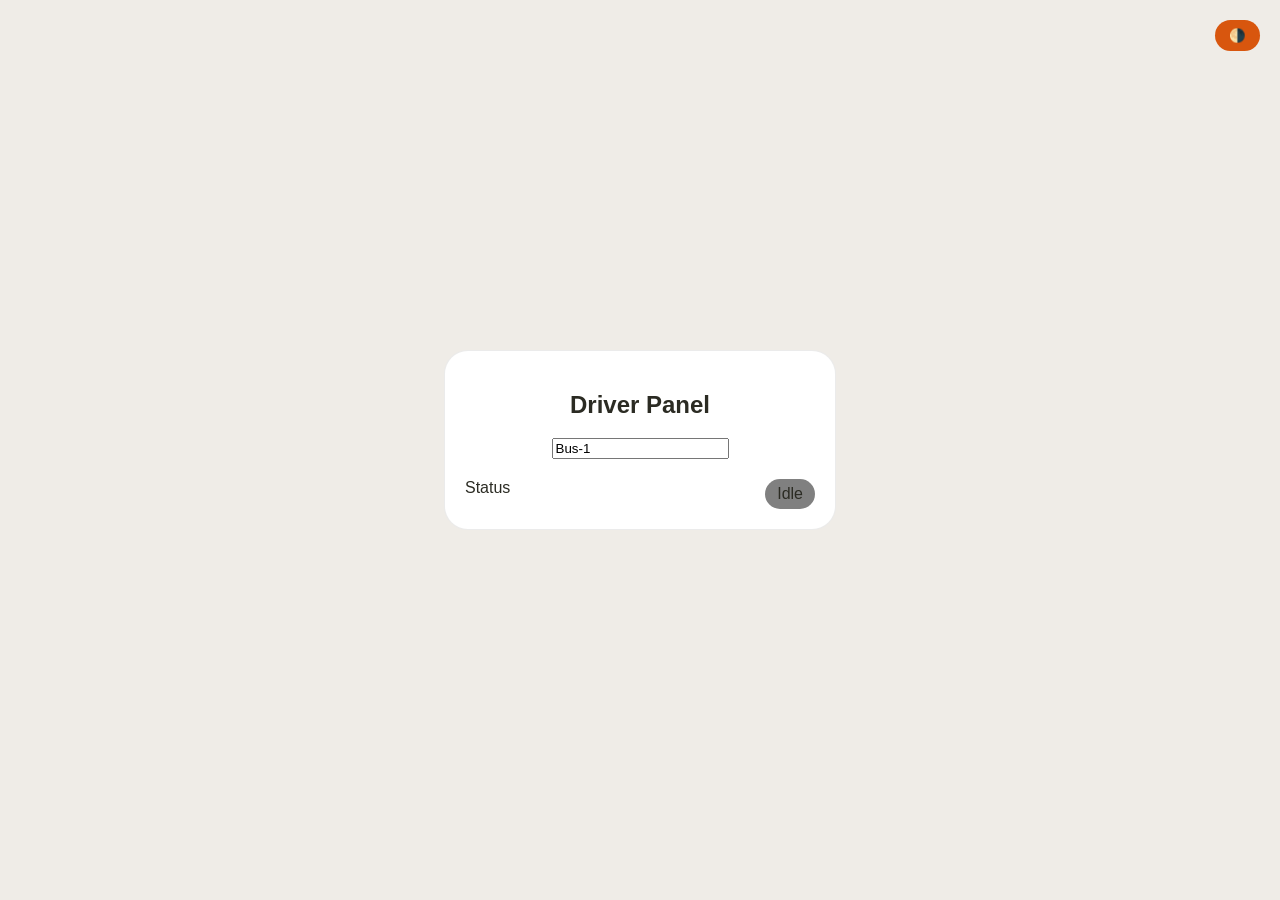
<file: driver.html>
<!DOCTYPE html>
<html>
<head>
<meta charset="UTF-8">
<title>Driver Panel</title>
<link rel="stylesheet" href="./style.css">
</head>

<body>

<button id="theme-toggle" class="pill-button theme-btn">🌗</button>

<div class="driver-shell">
  <div class="driver-card glass">

    <h2>Driver Panel</h2>

    <input id="bus-id-input" value="Bus-1">

    <div class="driver-status-row">
      <span>Status</span>
      <span id="driver-status" class="status-badge idle">Idle</span>
    </div>

  </div>
</div>

<script>
const API = 'https://college-bus-tracking-system-zeam.onrender.com/update';

/* THEME */
const toggleBtn = document.getElementById("theme-toggle");

if(localStorage.getItem("theme") === "dark"){
  document.body.classList.add("dark");
}

toggleBtn.onclick = () => {
  document.body.classList.toggle("dark");
  localStorage.setItem("theme",
    document.body.classList.contains("dark") ? "dark" : "light"
  );
};

/* STATUS */
function setStatus(text, cls){
  const el = document.getElementById('driver-status');
  el.textContent = text;
  el.className = "status-badge " + cls;
}

/* GPS SEND */
function sendLocation() {

  if(location.protocol !== "https:" && location.hostname !== "localhost"){
    setStatus("HTTPS Needed", "offline");
    return;
  }

  if (!navigator.geolocation) {
    setStatus("No GPS", "offline");
    return;
  }

  navigator.geolocation.getCurrentPosition(async pos => {

    setStatus("Sending", "sending");

    try {
      await fetch(API, {
        method: 'POST',
        headers: {'Content-Type':'application/json'},
        body: JSON.stringify({
          bus_id: document.getElementById('bus-id-input').value.trim() || "Bus-1",
          lat: pos.coords.latitude,
          lng: pos.coords.longitude
        })
      });

      setStatus("Live", "live");

    } catch {
      setStatus("Offline", "offline");
    }

  }, () => {
    setStatus("Denied", "offline");
  });
}

setInterval(sendLocation, 4000);
</script>

</body>
</html>
</file>
<file: style.css>
:root {
  --bg: #EFECE7;
  --card: #ffffff;
  --text: #2B2B23;
  --accent: #D8560E;
  --border: rgba(0,0,0,0.08);
}

body.dark {
  --bg: #2B2B23;
  --card: #1E1E1E;
  --text: #EFECE7;
  --border: rgba(255,255,255,0.08);
}

body {
  margin:0;
  font-family: Arial;
  background: var(--bg);
  color: var(--text);
}

.app-shell {
  max-width:1200px;
  margin:auto;
  padding:20px;
}

.glass {
  background: var(--card);
  border-radius:24px;
  padding:20px;
  margin-bottom:20px;
  border:1px solid var(--border);
}

.app-header {
  display:flex;
  justify-content:space-between;
  align-items:center;
}

.header-controls {
  display:flex;
  gap:10px;
  align-items:center;
}

.live-dot {
  width:10px;
  height:10px;
  border-radius:50%;
  background: var(--accent);
}

.controls {
  display:flex;
  justify-content:space-between;
}

select {
  padding:8px;
  border-radius:8px;
}

.map-frame {
  height:450px;
  border-radius:20px;
}

.pill-button {
  background: var(--accent);
  border:none;
  padding:8px 14px;
  border-radius:999px;
  color:white;
  cursor:pointer;
}

.theme-btn {
  position:absolute;
  top:20px;
  right:20px;
}

.driver-shell {
  min-height:100vh;
  display:flex;
  justify-content:center;
  align-items:center;
}

.driver-card {
  width:100%;
  max-width:350px;
  text-align:center;
}

.driver-status-row {
  display:flex;
  justify-content:space-between;
  margin-top:20px;
}

.status-badge {
  padding:6px 12px;
  border-radius:20px;
}

.live { background:#2ecc71; }
.sending { background:orange; }
.offline { background:red; }
.idle { background:gray; }

@media(max-width:768px){
  .controls {
    flex-direction:column;
    gap:10px;
  }

  .map-frame {
    height:320px;
  }
}
</file>
